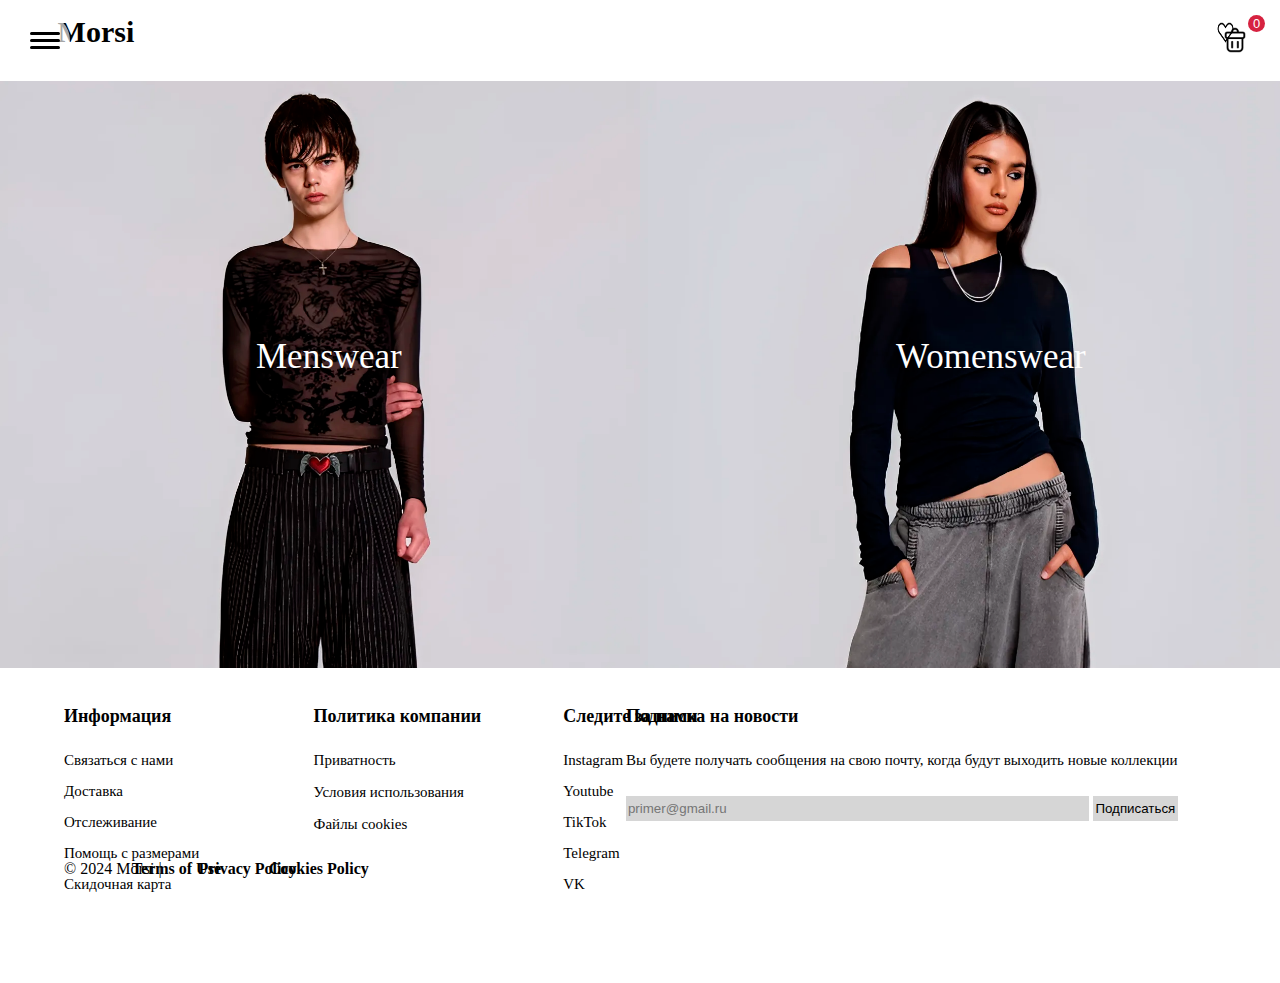
<file: index.html>
﻿<html>
<head>
<meta http-equiv="Content-Type" content="text/html; charset=UTF-8">
<link rel="stylesheet" href="styles/css/style.css" />
<title>morsi</title>
<script type="text/javascript">
    function ValidMail() {
     let re = /^[\w-\.]+@[\w-]+\.[a-z]{2,4}$/i;
     let myMail = document.getElementById('email').value;
     let valid = re.test(myMail);
     if (valid) alert('Вы успешно подписались на рассылку!');
     else alert('Адрес электронной почты введен неправильно!');
     document.getElementById('message').innerHTML = output;
     return valid;
    }
</script>
</head>
<body class="body">
    <div class="header">
        <div class="wrapper">
            <input type="checkbox" id="checkbox" class="wrapper__checkbox">
            <label for="checkbox" class="wrapper__button">
                <span class="wrapper__button-line"></span>
                <span class="wrapper__button-line"></span>
                <span class="wrapper__button-line"></span>
            </label>
            <div class="wrapper__menu">
                <a href="tovarNew.html" class="wrapper__menu-link">Новинки</a>
                <a href="tovarVerh.html" class="wrapper__menu-link">Верхняя одежда</a>
                <a href="tovarNiz.html" class="wrapper__menu-link">Джинсы, брюки</a>
                <a href="tovarAcses.html" class="wrapper__menu-link">Аксессуары</a>
                <a href="tovarVse.html" class="wrapper__menu-link">Все товары</a>
            </div>
        </div>
        <a class="textMenu" href="index.html">Morsi</a>
        <button class="cart" id="cart">
            <img class="cart__image" src="styles/images/header/korz1.png" alt="Cart" srcset="" />
            <div class="cart__num" id="cart_num">0</div>
            <script src="./scripts/main.js"></script>
          </button>
        <a href="#"><img class="like" src="styles/images/header/like1.png"></a>
    </div>
    <div class="main">
        <div class="fota">
            <a class="textMan" href="#">Menswear</a>
            <a class="textWoman" href="#">Womenswear</a>
            <a href="tovarMen.html"><img class="mainMan" src="styles/images/main/man3.jpeg"></a>
            <a href="tovarWomen.html"><img class="mainWoman" src="styles/images/main/woman3.jpeg"></a>
        </div>
    </div>  
    <div class="footer">
        <div class="information"><a class="footerZag">Информация</a>
            <ul class="inf">
                <li class="inf"><a href="contactUs.html">Связаться с нами</a></li>
                <li class="inf"><a href="dostavka.html">Доставка</a></li>
                <li class="inf"><a href="otsled.html">Отслеживание</a></li>
                <li class="inf"><a href="helpRazmer.html">Помощь с размерами</a></li>
                <li class="inf"><a href="skidki.html">Скидочная карта</a></li>
            </ul>
        </div>
        <div class="policy"><a class="footerZag">Политика компании</a>
            <ul class="pol">
                <li class="pol">Приватность</li>
                <li class="pol">Условия использования</li>
                <li class="pol">Файлы cookies</li>
            </ul>
        </div>
        <div class="follow"><a class="footerZag">Следите за нами</a>
            <ul class="fol">
                <li class="fol">Instagram</li>
                <li class="fol">Youtube</li>
                <li class="fol">TikTok</li>
                <li class="fol">Telegram</li>
                <li class="fol">VK</li>
            </ul>
        </div>
        <div class="news"><a class="footerZag">Подписка на новости</a>
            <ul class="fol">
                <li class="fol">Вы будете получать сообщения на свою почту, когда будут выходить новые коллекции</li>
                <li>
                    <div class="emal">
                        <input id="email" name="email" type="text" placeholder="primer@gmail.ru" />
                        <input class="EMbut" name="button" type="submit" value="Подписаться" onClick="ValidMail();" />
                    </div>
                </li>
            </ul>
        </div>
        <a class="fotText">© 2024 Morsi |</a><a class="fotText1">Terms of Use</a><a class="fotText2">Privacy Policy</a><a class="fotText3">Cookies Policy</a>
    </div>
</body>
</html>
</file>
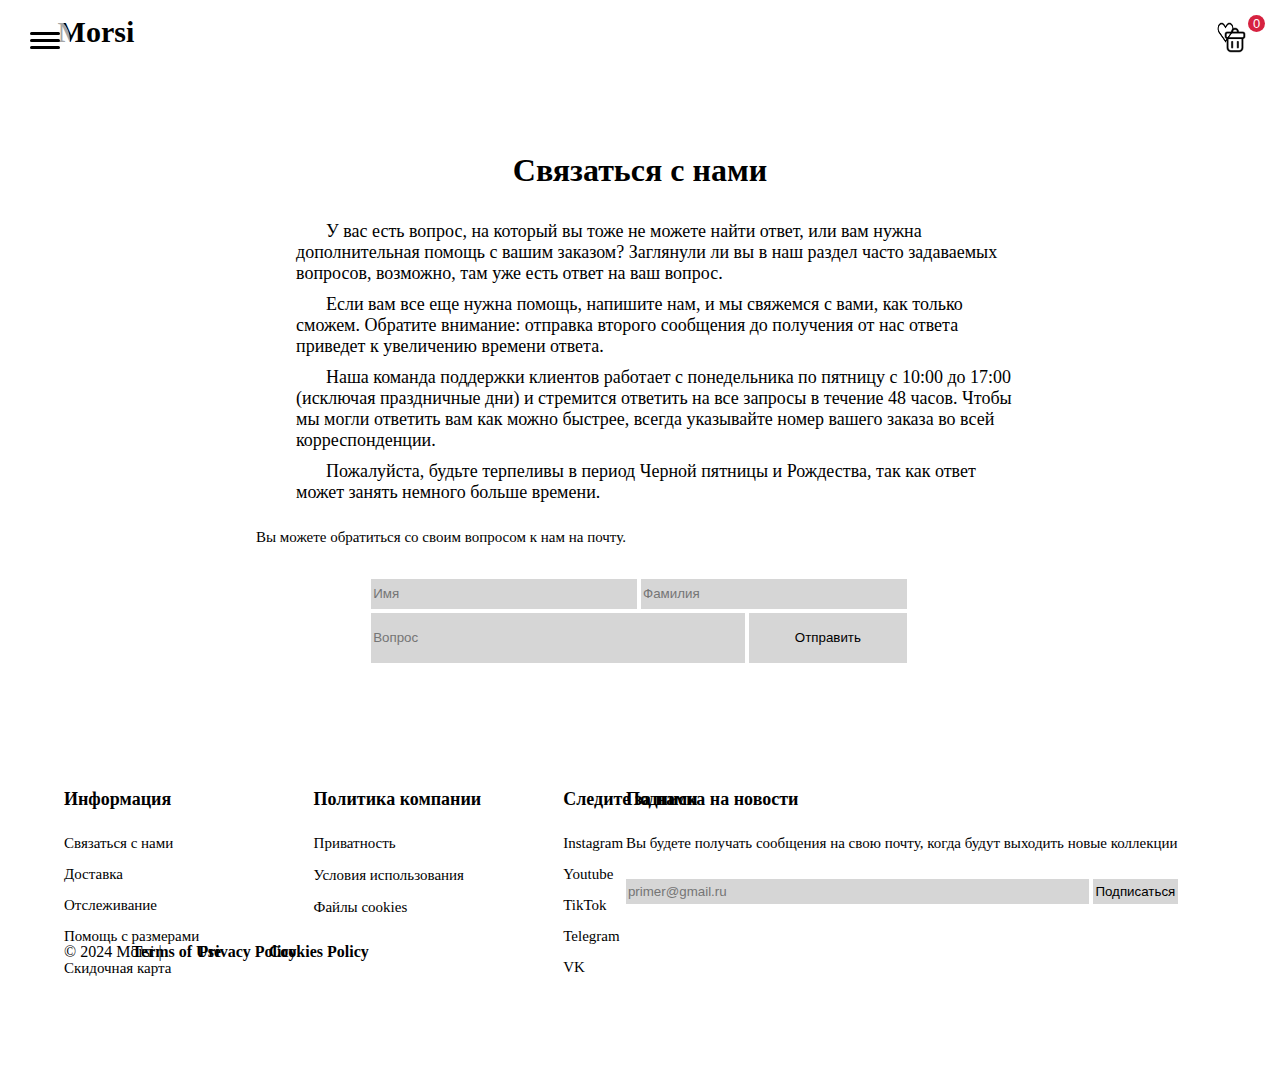
<file: contactUs.html>
﻿<html>
<head>
<meta http-equiv="Content-Type" content="text/html; charset=UTF-8">
<link rel="stylesheet" href="styles/css/style.css" />
<title>morsi</title>
<script type="text/javascript">
    function ValidMail() {
     let re = /^[\w-\.]+@[\w-]+\.[a-z]{2,4}$/i;
     let myMail = document.getElementById('email').value;
     let valid = re.test(myMail);
     if (valid) alert('Вы успешно подписались на рассылку!');
     else alert('Адрес электронной почты введен неправильно!');
     document.getElementById('message').innerHTML = output;
     return valid;
    }

    function buttin(){
        alert('Вопрос отправлен!')
    }
</script>
</head>
<body class="body">
    <div class="header">
        <div class="wrapper">
            <input type="checkbox" id="checkbox" class="wrapper__checkbox">
            <label for="checkbox" class="wrapper__button">
                <span class="wrapper__button-line"></span>
                <span class="wrapper__button-line"></span>
                <span class="wrapper__button-line"></span>
            </label>
            <div class="wrapper__menu">
                <a href="tovarNew.html" class="wrapper__menu-link">Новинки</a>
                <a href="tovarVerh.html" class="wrapper__menu-link">Верхняя одежда</a>
                <a href="tovarNiz.html" class="wrapper__menu-link">Джинсы, брюки</a>
                <a href="tovarAcses.html" class="wrapper__menu-link">Аксессуары</a>
                <a href="tovarVse.html" class="wrapper__menu-link">Все товары</a>
            </div>
        </div>
        <a class="textMenu" href="index.html">Morsi</a>
        <button class="cart" id="cart">
            <img class="cart__image" src="styles/images/header/korz1.png" alt="Cart" srcset="" />
            <div class="cart__num" id="cart_num">0</div>
            <script src="./scripts/main.js"></script>
          </button>
        <a href="#"><img class="like" src="styles/images/header/like1.png"></a>
    </div>
    <div class="mainM">
        <center><h1>Связаться с нами</h1></center>
        <ul>
            <li><a class="textM">У вас есть вопрос, на который вы тоже не можете найти ответ, или вам нужна дополнительная помощь с вашим заказом? Заглянули ли вы в наш раздел часто задаваемых вопросов, возможно, там уже есть ответ на ваш вопрос.</a></li>
            <li><a class="textM">Если вам все еще нужна помощь, напишите нам, и мы свяжемся с вами, как только сможем. Обратите внимание: отправка второго сообщения до получения от нас ответа приведет к увеличению времени ответа.</a></li>
            <li><a class="textM">Наша команда поддержки клиентов работает с понедельника по пятницу с 10:00 до 17:00 (исключая праздничные дни) и стремится ответить на все запросы в течение 48 часов. Чтобы мы могли ответить вам как можно быстрее, всегда указывайте номер вашего заказа во всей корреспонденции.</a></li>
            <li><a class="textM">Пожалуйста, будьте терпеливы в период Черной пятницы и Рождества, так как ответ может занять немного больше времени.</a></li>
        </ul>
        <ul class="fol">
            <li class="fol">Вы можете обратиться со своим вопросом к нам на почту.</li>
            <li>
                <div class="emalM">
                    <input class="nameM" name="nameM" type="text" placeholder="Имя" />
                    <input class="surnameM" name="surnameM" type="text" placeholder="Фамилия" />
                    <input class="textM1" name="text" type="text" placeholder="Вопрос" />
                    <input class="buttonM" name="button" type="submit" value="Отправить" onClick="buttin();" />
                </div>
            </li>
        </ul>
    </div>  
    <div class="footer">
        <div class="information"><a class="footerZag">Информация</a>
            <ul class="inf">
                <ul class="inf">
                    <li class="inf"><a href="contactUs.html">Связаться с нами</a></li>
                    <li class="inf"><a href="dostavka.html">Доставка</a></li>
                    <li class="inf"><a href="otsled.html">Отслеживание</a></li>
                    <li class="inf"><a href="helpRazmer.html">Помощь с размерами</a></li>
                    <li class="inf"><a href="skidki.html">Скидочная карта</a></li>
                </ul>
            </ul>
        </div>
        <div class="policy"><a class="footerZag">Политика компании</a>
            <ul class="pol">
                <li class="pol">Приватность</li>
                <li class="pol">Условия использования</li>
                <li class="pol">Файлы cookies</li>
            </ul>
        </div>
        <div class="follow"><a class="footerZag">Следите за нами</a>
            <ul class="fol">
                <li class="fol">Instagram</li>
                <li class="fol">Youtube</li>
                <li class="fol">TikTok</li>
                <li class="fol">Telegram</li>
                <li class="fol">VK</li>
            </ul>
        </div>
        <div class="news"><a class="footerZag">Подписка на новости</a>
            <ul class="fol">
                <li class="fol">Вы будете получать сообщения на свою почту, когда будут выходить новые коллекции</li>
                <li>
                    <div class="emal">
                        <input id="email" name="email" type="text" placeholder="primer@gmail.ru" />
                        <input class="EMbut" name="button" type="submit" value="Подписаться" onClick="ValidMail();" />
                    </div>
                </li>
            </ul>
        </div>
        <a class="fotText">© 2024 Morsi |</a><a class="fotText1">Terms of Use</a><a class="fotText2">Privacy Policy</a><a class="fotText3">Cookies Policy</a>
    </div>
</body>
</html>
</file>
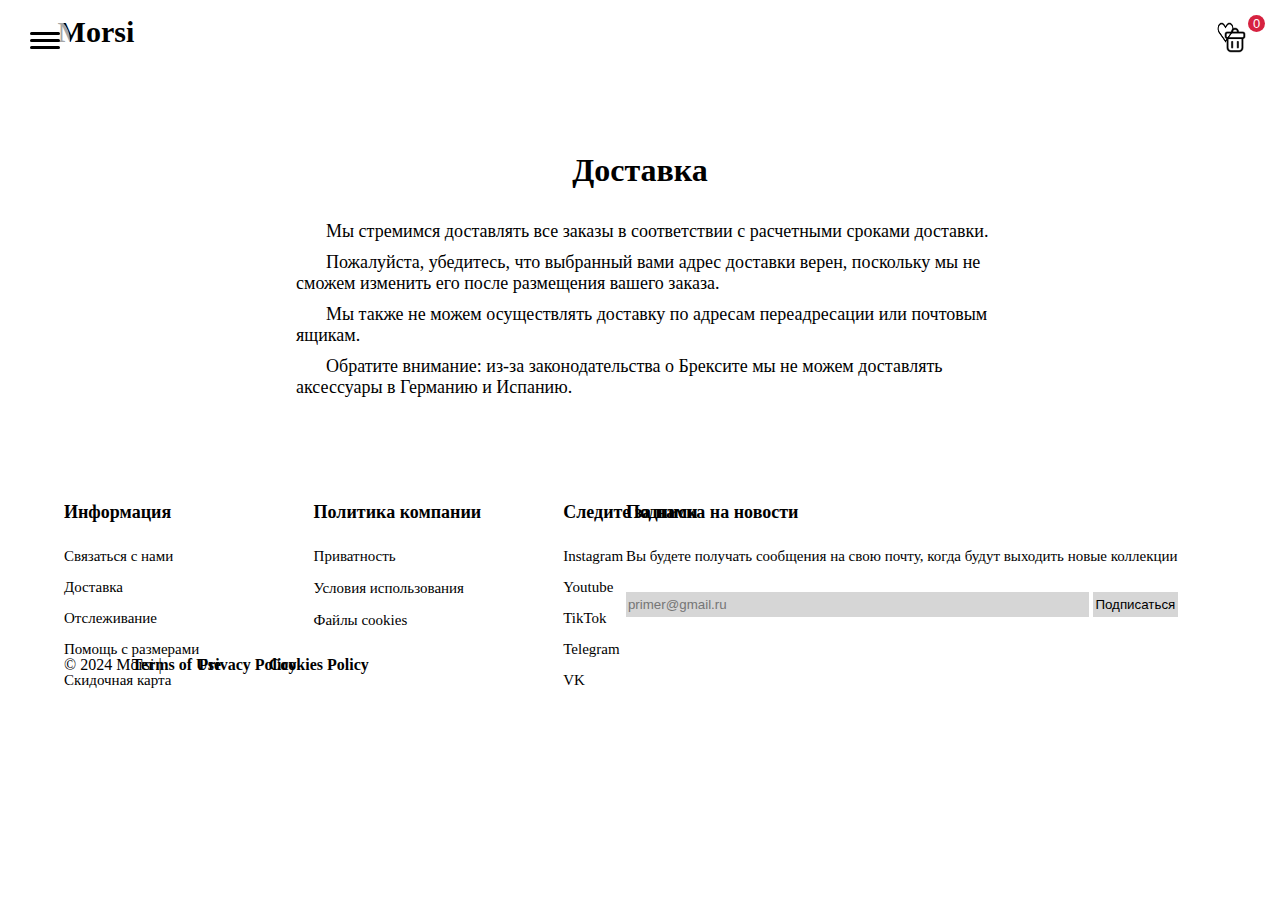
<file: dostavka.html>
﻿<html>
<head>
<meta http-equiv="Content-Type" content="text/html; charset=UTF-8">
<link rel="stylesheet" href="styles/css/style.css" />
<title>morsi</title>
<script type="text/javascript">
    function ValidMail() {
     let re = /^[\w-\.]+@[\w-]+\.[a-z]{2,4}$/i;
     let myMail = document.getElementById('email').value;
     let valid = re.test(myMail);
     if (valid) alert('Вы успешно подписались на рассылку!');
     else alert('Адрес электронной почты введен неправильно!');
     document.getElementById('message').innerHTML = output;
     return valid;
    }
</script>
</head>
<body class="body">
    <div class="header">
        <div class="wrapper">
            <input type="checkbox" id="checkbox" class="wrapper__checkbox">
            <label for="checkbox" class="wrapper__button">
                <span class="wrapper__button-line"></span>
                <span class="wrapper__button-line"></span>
                <span class="wrapper__button-line"></span>
            </label>
            <div class="wrapper__menu">
                <a href="tovarNew.html" class="wrapper__menu-link">Новинки</a>
                <a href="tovarVerh.html" class="wrapper__menu-link">Верхняя одежда</a>
                <a href="tovarNiz.html" class="wrapper__menu-link">Джинсы, брюки</a>
                <a href="tovarAcses.html" class="wrapper__menu-link">Аксессуары</a>
                <a href="tovarVse.html" class="wrapper__menu-link">Все товары</a>
            </div>
        </div>
        <a class="textMenu" href="index.html">Morsi</a>
        <button class="cart" id="cart">
            <img class="cart__image" src="styles/images/header/korz1.png" alt="Cart" srcset="" />
            <div class="cart__num" id="cart_num">0</div>
            <script src="./scripts/main.js"></script>
          </button>
        <a href="#"><img class="like" src="styles/images/header/like1.png"></a>
    </div>
    <div class="mainM">
        <center><h1>Доставка</h1></center>
        <ul>
            <li><a class="textM">Мы стремимся доставлять все заказы в соответствии с расчетными сроками доставки.</a></li>
            <li><a class="textM">Пожалуйста, убедитесь, что выбранный вами адрес доставки верен, поскольку мы не сможем изменить его после размещения вашего заказа.</a></li>
            <li><a class="textM">Мы также не можем осуществлять доставку по адресам переадресации или почтовым ящикам.</a></li>
            <li><a class="textM">Обратите внимание: из-за законодательства о Брексите мы не можем доставлять аксессуары в Германию и Испанию.</a></li>
        </ul>
    </div>  
    <div class="footer">
        <div class="information"><a class="footerZag">Информация</a>
            <ul class="inf">
                <ul class="inf">
                    <li class="inf"><a href="contactUs.html">Связаться с нами</a></li>
                    <li class="inf"><a href="dostavka.html">Доставка</a></li>
                    <li class="inf"><a href="otsled.html">Отслеживание</a></li>
                    <li class="inf"><a href="helpRazmer.html">Помощь с размерами</a></li>
                    <li class="inf"><a href="skidki.html">Скидочная карта</a></li>
                </ul>
            </ul>
        </div>
        <div class="policy"><a class="footerZag">Политика компании</a>
            <ul class="pol">
                <li class="pol">Приватность</li>
                <li class="pol">Условия использования</li>
                <li class="pol">Файлы cookies</li>
            </ul>
        </div>
        <div class="follow"><a class="footerZag">Следите за нами</a>
            <ul class="fol">
                <li class="fol">Instagram</li>
                <li class="fol">Youtube</li>
                <li class="fol">TikTok</li>
                <li class="fol">Telegram</li>
                <li class="fol">VK</li>
            </ul>
        </div>
        <div class="news"><a class="footerZag">Подписка на новости</a>
            <ul class="fol">
                <li class="fol">Вы будете получать сообщения на свою почту, когда будут выходить новые коллекции</li>
                <li>
                    <div class="emal">
                        <input id="email" name="email" type="text" placeholder="primer@gmail.ru" />
                        <input class="EMbut" name="button" type="submit" value="Подписаться" onClick="ValidMail();" />
                    </div>
                </li>
            </ul>
        </div>
        <a class="fotText">© 2024 Morsi |</a><a class="fotText1">Terms of Use</a><a class="fotText2">Privacy Policy</a><a class="fotText3">Cookies Policy</a>
    </div>
</body>
</html>
</file>
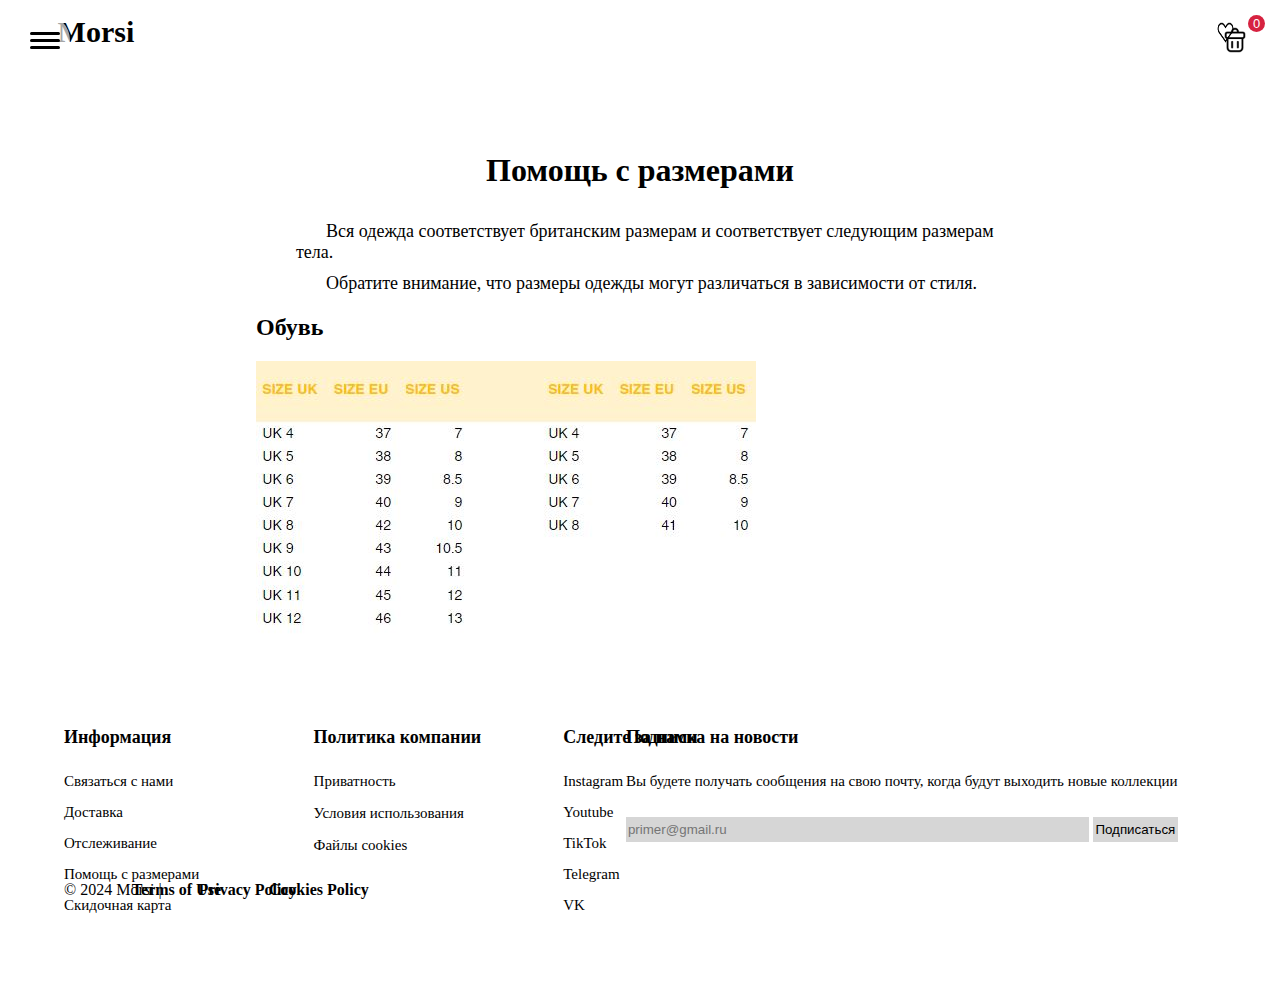
<file: helpRazmer.html>
﻿<html>
<head>
<meta http-equiv="Content-Type" content="text/html; charset=UTF-8">
<link rel="stylesheet" href="styles/css/style.css" />
<title>morsi</title>
<script type="text/javascript">
    function ValidMail() {
     let re = /^[\w-\.]+@[\w-]+\.[a-z]{2,4}$/i;
     let myMail = document.getElementById('email').value;
     let valid = re.test(myMail);
     if (valid) alert('Вы успешно подписались на рассылку!');
     else alert('Адрес электронной почты введен неправильно!');
     document.getElementById('message').innerHTML = output;
     return valid;
    }
</script>
</head>
<body class="body">
    <div class="header">
        <div class="wrapper">
            <input type="checkbox" id="checkbox" class="wrapper__checkbox">
            <label for="checkbox" class="wrapper__button">
                <span class="wrapper__button-line"></span>
                <span class="wrapper__button-line"></span>
                <span class="wrapper__button-line"></span>
            </label>
            <div class="wrapper__menu">
                <a href="tovarNew.html" class="wrapper__menu-link">Новинки</a>
                <a href="tovarVerh.html" class="wrapper__menu-link">Верхняя одежда</a>
                <a href="tovarNiz.html" class="wrapper__menu-link">Джинсы, брюки</a>
                <a href="tovarAcses.html" class="wrapper__menu-link">Аксессуары</a>
                <a href="tovarVse.html" class="wrapper__menu-link">Все товары</a>
            </div>
        </div>
        <a class="textMenu" href="index.html">Morsi</a>
        <button class="cart" id="cart">
            <img class="cart__image" src="styles/images/header/korz1.png" alt="Cart" srcset="" />
            <div class="cart__num" id="cart_num">0</div>
            <script src="./scripts/main.js"></script>
          </button>
        <a href="#"><img class="like" src="styles/images/header/like1.png"></a>
    </div>
    <div class="mainM">
        <center><h1>Помощь с размерами</h1></center>
        <ul>
            <li><a class="textM">Вся одежда соответствует британским размерам и соответствует следующим размерам тела. </a></li>
            <li><a class="textM">Обратите внимание, что размеры одежды могут различаться в зависимости от стиля.</a></li>
        </ul>
        <h2>Обувь</h2>
        <a><img src="styles/images/помощь/1.JPG"></a>
    </div>  
    <div class="footer">
        <div class="information"><a class="footerZag">Информация</a>
            <ul class="inf">
                <li class="inf"><a href="contactUs.html">Связаться с нами</a></li>
                <li class="inf"><a href="dostavka.html">Доставка</a></li>
                <li class="inf"><a href="otsled.html">Отслеживание</a></li>
                <li class="inf"><a href="helpRazmer.html">Помощь с размерами</a></li>
                <li class="inf"><a href="skidki.html">Скидочная карта</a></li>
            </ul>
        </div>
        <div class="policy"><a class="footerZag">Политика компании</a>
            <ul class="pol">
                <li class="pol">Приватность</li>
                <li class="pol">Условия использования</li>
                <li class="pol">Файлы cookies</li>
            </ul>
        </div>
        <div class="follow"><a class="footerZag">Следите за нами</a>
            <ul class="fol">
                <li class="fol">Instagram</li>
                <li class="fol">Youtube</li>
                <li class="fol">TikTok</li>
                <li class="fol">Telegram</li>
                <li class="fol">VK</li>
            </ul>
        </div>
        <div class="news"><a class="footerZag">Подписка на новости</a>
            <ul class="fol">
                <li class="fol">Вы будете получать сообщения на свою почту, когда будут выходить новые коллекции</li>
                <li>
                    <div class="emal">
                        <input id="email" name="email" type="text" placeholder="primer@gmail.ru" />
                        <input class="EMbut" name="button" type="submit" value="Подписаться" onClick="ValidMail();" />
                    </div>
                </li>
            </ul>
        </div>
        <a class="fotText">© 2024 Morsi |</a><a class="fotText1">Terms of Use</a><a class="fotText2">Privacy Policy</a><a class="fotText3">Cookies Policy</a>
    </div>
</body>
</html>
</file>
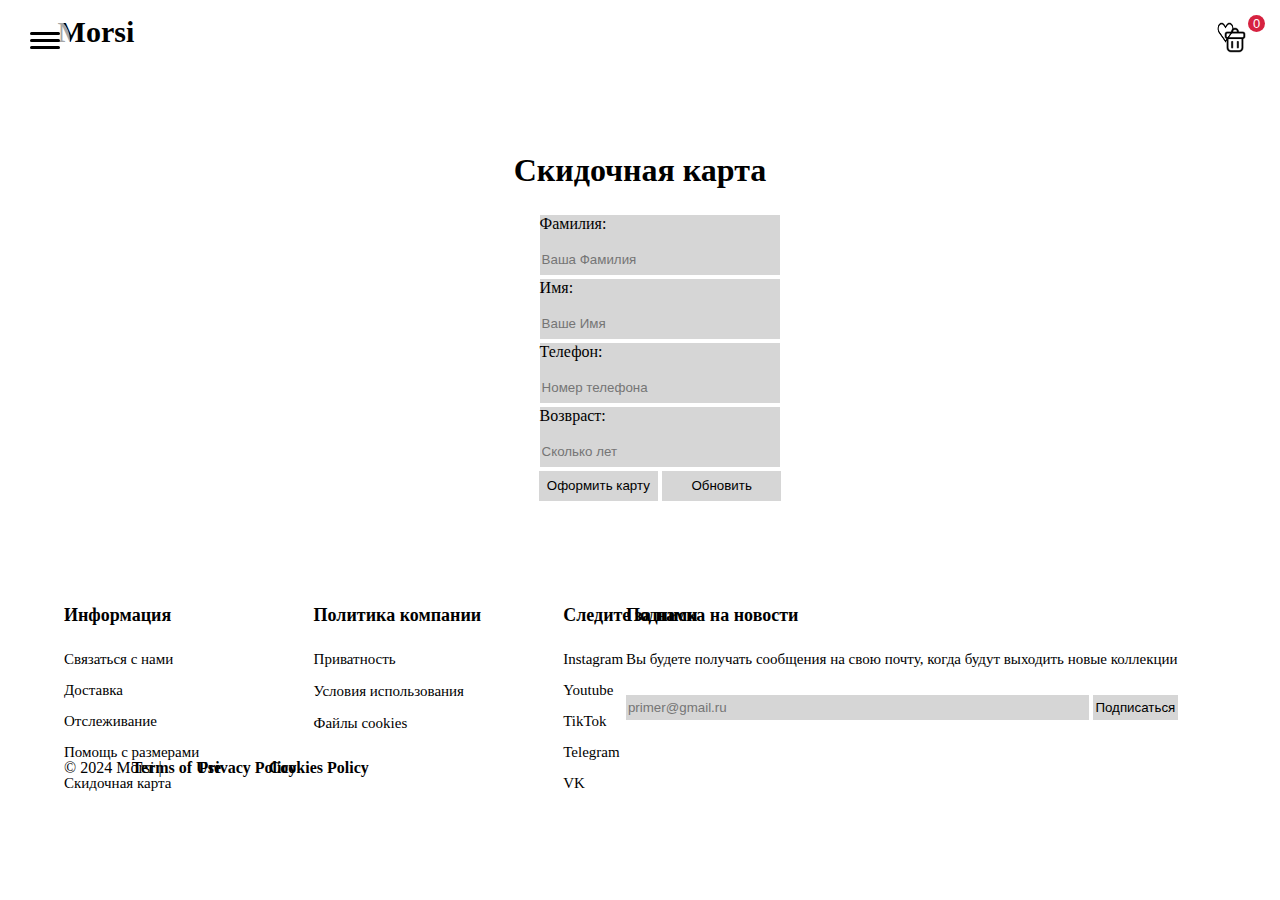
<file: skidki.html>
﻿<html>
<head>
<meta http-equiv="Content-Type" content="text/html; charset=UTF-8">
<link rel="stylesheet" href="styles/css/style.css" />
<title>morsi</title>
<script type="text/javascript">
    function ValidMail() {
     let re = /^[\w-\.]+@[\w-]+\.[a-z]{2,4}$/i;
     let myMail = document.getElementById('email').value;
     let valid = re.test(myMail);
     if (valid) alert('Вы успешно подписались на рассылку!');
     else alert('Адрес электронной почты введен неправильно!');
     document.getElementById('message').innerHTML = output;
     return valid;
    }

    function toUpperCase(input) {
    input.value = input.value.toUpperCase();
    }

    function ValidAge() {
        var cardNumber = Math.floor(Math.random() * 1000000) + 1;
        var surname = document.getElementById('surnameS').value; 
        var name = document.getElementById('nameS').value; 
        var myAge = document.getElementById('ageS').value; 
        if (myAge>=18) alert('Номер карты: '+ cardNumber + '\nФамилия: ' + surname + '\nИмя: ' + name);
        else alert('Карты не выдаются гражданам младше 18 лет.');
        document.getElementById('ageS').innerHTML = output;
        return valid;
    }
</script>
</head>
<body class="body">
    <div class="header">
        <div class="wrapper">
            <input type="checkbox" id="checkbox" class="wrapper__checkbox">
            <label for="checkbox" class="wrapper__button">
                <span class="wrapper__button-line"></span>
                <span class="wrapper__button-line"></span>
                <span class="wrapper__button-line"></span>
            </label>
            <div class="wrapper__menu">
                <a href="tovarNew.html" class="wrapper__menu-link">Новинки</a>
                <a href="tovarVerh.html" class="wrapper__menu-link">Верхняя одежда</a>
                <a href="tovarNiz.html" class="wrapper__menu-link">Джинсы, брюки</a>
                <a href="tovarAcses.html" class="wrapper__menu-link">Аксессуары</a>
                <a href="tovarVse.html" class="wrapper__menu-link">Все товары</a>
            </div>
        </div>
        <a class="textMenu" href="index.html">Morsi</a>
        <button class="cart" id="cart">
            <img class="cart__image" src="styles/images/header/korz1.png" alt="Cart" srcset="" />
            <div class="cart__num" id="cart_num">0</div>
            <script src="./scripts/main.js"></script>
          </button>
        <a href="#"><img class="like" src="styles/images/header/like1.png"></a>
    </div>
    <div class="mainM">
        <center><h1>Скидочная карта</h1>
            <div class="vid">
                <ul>
                    <form>
                        <li class="S">
                            <label class="surnameS">Фамилия:</label> 
                            <input id="surnameS" name="name" placeholder="Ваша Фамилия" onchange="toUpperCase(this)" />
                        </li>
                        <li class="S">
                            <label class="nameS">Имя:</label> 
                            <input id="nameS" name="name" placeholder="Ваше Имя" onchange="toUpperCase(this)" />
                        </li>
                        <li class="S">
                            <label class="phoneS">Телефон:</label> 
                            <input id="phoneS" name="name" placeholder="Номер телефона" onchange="toUpperCase(this)" />
                        </li>
                        <li class="S">
                            <label class="ageS">Возвраст:</label> 
                            <input id="ageS" name="name" placeholder="Сколько лет" />
                        </li>
                        <input class="buttonS" name="button" type="submit" value="Оформить карту" onClick="ValidAge();" /> 
                        <input class="buttonS" type="reset" value=Обновить>
                    </form>
                </ul>
            </div>
        </center>
    </div>  
    <div class="footer">
        <div class="information"><a class="footerZag">Информация</a>
            <ul class="inf">
                <ul class="inf">
                    <li class="inf"><a href="contactUs.html">Связаться с нами</a></li>
                    <li class="inf"><a href="dostavka.html">Доставка</a></li>
                    <li class="inf"><a href="otsled.html">Отслеживание</a></li>
                    <li class="inf"><a href="helpRazmer.html">Помощь с размерами</a></li>
                    <li class="inf"><a href="skidki.html">Скидочная карта</a></li>
                </ul>
            </ul>
        </div>
        <div class="policy"><a class="footerZag">Политика компании</a>
            <ul class="pol">
                <li class="pol">Приватность</li>
                <li class="pol">Условия использования</li>
                <li class="pol">Файлы cookies</li>
            </ul>
        </div>
        <div class="follow"><a class="footerZag">Следите за нами</a>
            <ul class="fol">
                <li class="fol">Instagram</li>
                <li class="fol">Youtube</li>
                <li class="fol">TikTok</li>
                <li class="fol">Telegram</li>
                <li class="fol">VK</li>
            </ul>
        </div>
        <div class="news"><a class="footerZag">Подписка на новости</a>
            <ul class="fol">
                <li class="fol">Вы будете получать сообщения на свою почту, когда будут выходить новые коллекции</li>
                <li>
                    <div class="emal">
                        <input id="email" name="email" type="text" placeholder="primer@gmail.ru" />
                        <input class="EMbut" name="button" type="submit" value="Подписаться" onClick="ValidMail();" />
                    </div>
                </li>
            </ul>
        </div>
        <a class="fotText">© 2024 Morsi |</a><a class="fotText1">Terms of Use</a><a class="fotText2">Privacy Policy</a><a class="fotText3">Cookies Policy</a>
    </div>
</body>
</html>
</file>
<file: styles/css/style.css>
﻿body{
	margin: 0px;
}
.header{
	width: 100%;
	height: 9%;
	background-color: rgb(255, 255, 255);
}
.menu1{
	margin-top: 1.3%;
	margin-left: 1%;
	width: 3%;
	height: 40%;
	position: relative;
}
.korz{
	margin-top: 1.45%;
	margin-left: 97%;
	width: 2%;
	height: 3%;
	position: absolute;
}
.like{
	margin-top: 1.45%;
	margin-left: 95%;
	width: 1.5%;
	height: 3%;
	position: absolute;
}
.textMenu{
	position: absolute;
	margin-top: 1.2%;
	margin-left: 4.5%;
	color: black;
	font-size: 30px;
	font-family:Cambria, Cochin, Georgia, Times, 'Times New Roman', serif;
	text-decoration: none;
	font-weight: 550;
}
img.mainMan{
	width: 50%;
	height: auto;
	position: absolute;
	filter: blur(0px);
	z-index: 10;
}
img.mainMan:hover{
	filter: blur(3.5px);
	transition: 1s ease;
	z-index: 10;
}
.textMan{
	position: absolute;
	color: rgb(255, 255, 255);
	z-index: 100;
	margin-left: 20%;
	margin-top: 20%;
	font-size: 35px;
	padding: 0px;
	font-family: Bahnschrift;
	text-decoration: none;
}
img.mainWoman{
	margin-left: 50%;
	width: 50%;
	height: auto;
	position: relative;
	filter: blur(0px);
	z-index: 10;
}
img.mainWoman:hover{
	filter: blur(3.5px);
	transition: 1s ease;
	z-index: 10;
}
.textWoman{
	position: absolute;
	color: rgb(255, 255, 255);
	z-index: 100;
	margin-left: 70%;
	margin-top: 20%;
	font-size: 35px;
	padding: 0px;
	font-family: Bahnschrift;
	text-decoration: none;
}
.footer{
	width: 100%;
	height: 35%;
}
a{
	text-decoration: none;
	color: #000;
}
.information{
	position: absolute;
margin-top: 3%;
margin-left: 5%;
font-weight: bold;
font-size: 18px;
display:inline-block;
}
.inf{
	list-style: none;
	padding-bottom: 3%;
	padding-left: 0px;
	font-weight: 100;
	font-size: 15px;
}
.policy{
	position: absolute;
	margin-top: 3%;
margin-left: 24.5%;
font-weight: bold;
font-size: 18px;
display:inline-block;	
}
.pol{
	list-style: none;
	padding-bottom: 3%;
	padding-left: 0px;
	font-weight: 100;
	font-size: 15px;
}
.follow{
	position: absolute;
	margin-top: 3%;
margin-left: 44%;
font-weight: bold;
font-size: 18px;
display:inline-block;	
}
.fol{
	list-style: none;
	padding-bottom: 3%;
	padding-left: 0px;
	font-weight: 100;
	font-size: 15px;
}
.news{
	margin-top: 3%;
	margin-right: 8%;
	position: relative;
	float: right;
	font-weight: bold;
font-size: 18px;
}

#email{
	height: 8%;
	width: 84%;
	border: none;
	background-color: rgb(214, 214, 214);
}
.EMbut{
	border: none;
	background-color: rgb(214, 214, 214);
	padding: 0;
	margin: 0;
	height: 8%;
	width: 15.32%;
}
.fotText{
	position: absolute;
	margin-top: 15%;
	margin-left: 5%;
}
.fotText1{
	position: absolute;
	margin-top: 15%;
	margin-left: 10.3%;
	font-weight: bold;
}
.fotText2{
	position: absolute;
	margin-top: 15%;
	margin-left: 15.5%;
	font-weight: bold;
}
.fotText3{
	position: absolute;
	margin-top: 15%;
	margin-left: 21%;
	font-weight: bold;
}
.mainM{
	padding: 50px 0px 50px 0px;
	margin-left: 20%;
	width: 60%;
}
li{
	padding-top: 10px;
	list-style: none;
}
.textM{
	padding: 30px;
	list-style: none;
	font-size: 18px;
	font-family: Bahnschrift;
}
.emalM{
	margin-left: 15%;
	width: 70%;
}
.nameM{
	margin-bottom: 4px;
	height: 30px;
	border: 0px;
	width: 49.5%;
	background-color: rgb(214, 214, 214);
}
.surnameM{
	height: 30px;
	border: 0px;
	margin: 0px;
	width: 49.5%;
	background-color: rgb(214, 214, 214);
}
.textM1{
	height: 50px;
	border: 0px;
	margin: 0px;
	width: 69.5%;
	background-color: rgb(214, 214, 214);
}
.buttonM{
	height: 50px;
	border: 0px;
	margin: 0px;
	width: 29.5%;
	background-color: rgb(214, 214, 214);
}
.vid{
	width: 50%;
}
.S{
	padding-top: 4px;
}
.surnameS{
	display: flex;
	height: 30px;
	border: 0px;
	margin: 0px;
	width: 70%;
	background-color: rgb(214, 214, 214);
}
#surnameS{
	display: flex;
	height: 30px;
	border: 0px;
	margin: 0px;
	width: 70%;
	background-color: rgb(214, 214, 214);
}
.nameS{
	display: flex;
	height: 30px;
	border: 0px;
	margin: 0px;
	width: 70%;
	background-color: rgb(214, 214, 214);
}
#nameS{

	height: 30px;
	border: 0px;
	margin: 0px;
	width: 70%;
	background-color: rgb(214, 214, 214);
}
.phoneS{
	display: flex;
	height: 30px;
	border: 0px;
	margin: 0px;
	width: 70%;
	background-color: rgb(214, 214, 214);
}
#phoneS{
	display: flex;
	height: 30px;
	border: 0px;
	margin: 0px;
	width: 70%;
	background-color: rgb(214, 214, 214);
}
.ageS{
	display: flex;
	height: 30px;
	border: 0px;
	margin: 0px;
	width: 70%;
	background-color: rgb(214, 214, 214);
}
#ageS{
	display: flex;
	height: 30px;
	border: 0px;
	margin: 0px;
	width: 70%;
	background-color: rgb(214, 214, 214);
}
.buttonS{
	height: 30px;
	border: 0px;
	margin-top: 4px;
	width: 34.7%;
	background-color: rgb(214, 214, 214);
}
.wrapper {
	z-index: 90;
	width: 100%;
	background-size: cover; }
  
 .wrapper__checkbox {
	display: none; }
  
.wrapper__checkbox:checked ~ .wrapper__menu {
	left: 0; }
  
.wrapper__checkbox:checked ~ .wrapper__button .wrapper__button-line:nth-child(1) {
	-webkit-transform: rotate(45deg);
	-ms-transform: rotate(45deg);
	transform: rotate(45deg);
	top: 8px; }
  
.wrapper__checkbox:checked ~ .wrapper__button .wrapper__button-line:nth-child(2) {
	opacity: 0; }
  
.wrapper__checkbox:checked ~ .wrapper__button .wrapper__button-line:nth-child(3) {
	-webkit-transform: rotate(-45deg);
	-ms-transform: rotate(-45deg);
	transform: rotate(-45deg);
	top: -6px; }
  
  .wrapper__button {
	z-index: 100;
	display: flex;
	align-items: center;
	justify-content: center;
	flex-direction: column;
	width: 50px;
	height: 50px;
	border-radius: 50%;
	background: #ffffffa6;
	position: absolute;
	top: 1.7%;
	left: 20px;
	cursor: pointer;
}
  
  .wrapper__button-line {
	z-index: 100;
	display: block;
	width: 30px;
	height: 3px;
	border-radius: 5px;
	background: #000;
	margin: 2px 0;
	position: relative;
	transition: all .1s linear 0.2s; }
  
  .wrapper__menu {
	z-index: 90;
	position:absolute;
	top: 86px;
	left: -100%;
	width: 250px;
	height: 250px;
	background: rgba(0, 0, 0, 0.8);
	display: flex;
	flex-direction: column;
	align-items: flex-start;
	padding: 30px 40px 40px;
	transition: right 0.4s;
	 }
  
  .wrapper__menu-link {
	z-index: 90;
	font-size: 18px;
	line-height: 20px;
	color: #fff;
	text-transform: uppercase;
	text-decoration: none;
	margin-bottom: 30px;
	padding: 5px 10px;
	transition: all .2s linear;
	font-family: Bahnschrift;
 }
	.wrapper__menu-link:hover {
	  padding-left: 20px; }
  /* корзина */

  .cart {
	border: 0px;
	background-color: white;
	width: 1px;
	height: 1px;
	border-radius: 50%;
	-webkit-transition: 0.1s;
	-o-transition: 0.1s;
	transition: 0.1s;
	cursor: pointer;
	position: absolute;
	top: 25px;
	right: 30px;
	display: -webkit-box;
	display: -ms-flexbox;
	display: flex;
	-webkit-box-pack: center;
		-ms-flex-pack: center;
			justify-content: center;
	-webkit-box-align: center;
		-ms-flex-align: center;
			align-items: center;
	-o-object-fit: contain;
	   object-fit: contain;
	padding: 15px;
  }
  .cart:hover {
	-webkit-transform: scale(1.1);
		-ms-transform: scale(1.1);
			transform: scale(1.1);
  }
  .cart__image{
height: 30px;
width: 40px;
  }
  .cart__num {
	position: absolute;
	background-color: #d62240;
	width: 17px;
	height: 17px;
	border-radius: 50%;
	display: -webkit-box;
	display: -ms-flexbox;
	display: flex;
	-webkit-box-pack: center;
		-ms-flex-pack: center;
			justify-content: center;
	-webkit-box-align: center;
		-ms-flex-align: center;
			align-items: center;
	color: #fff;
	font-size: 13px;
	font-weight: 500;
	top: -10px;
	right: -15px;
  }
</file>
